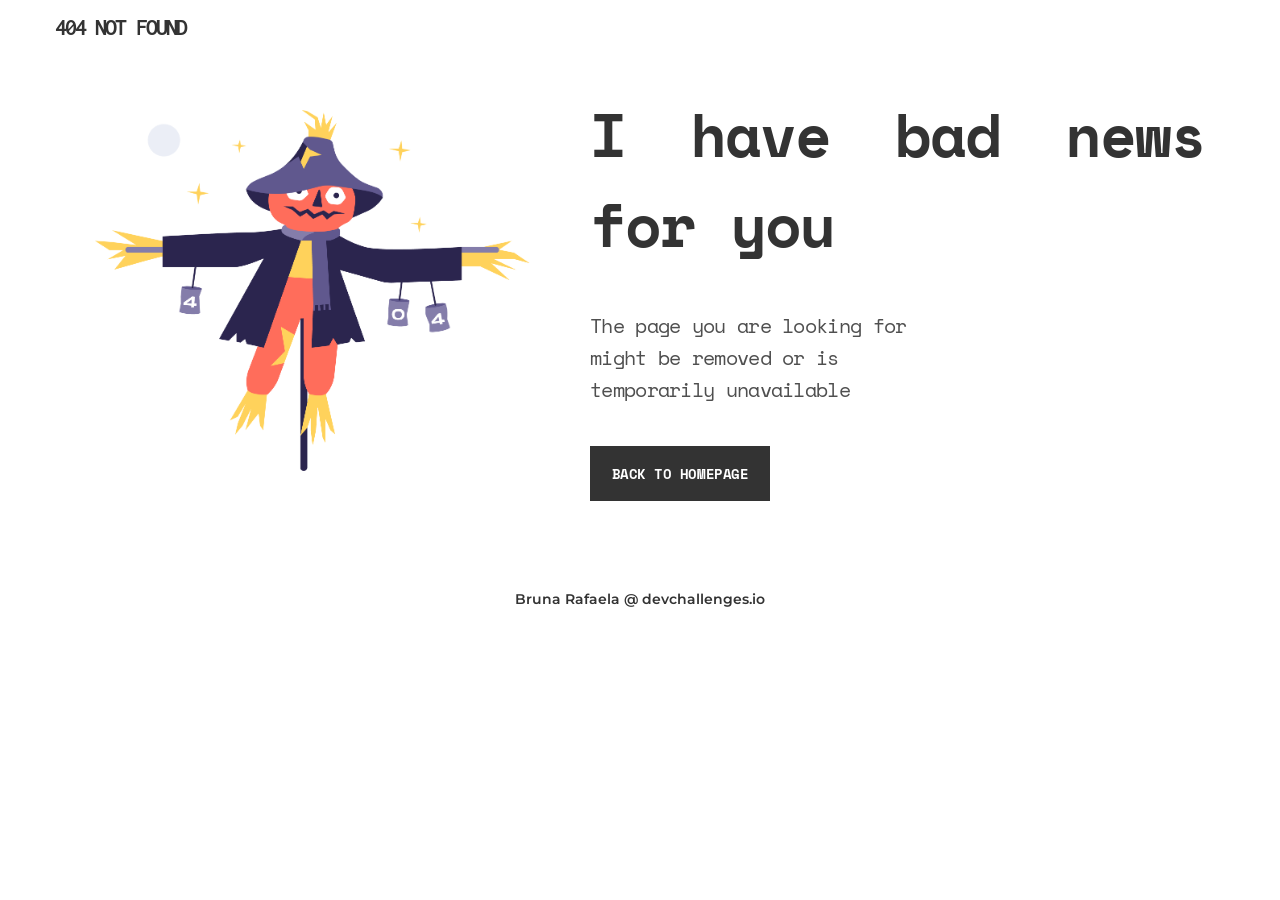
<file: index.html>
<!DOCTYPE html
PUBLIC "-//W3C//DTD XHTML 1.0 Transitional//EN" "http://www.w3.org/TR/xhtml1/DTD/xhtml1-transitional.dtd">
<html xmlns="http://www.w3.org/1999/xhtml" lang="en">

<head profile="http://gmpg.org/xfn/11">
    <meta charset="UTF-8">
    <meta name="viewport" content="width=device-width, initial-scale=1, maximum-scale=1">    
    <title>404 Not Found</title>
    <link rel="stylesheet" href="./assets/css/main.css">
</head>

<body>
    <header>
        <div class="container">
            <div class="row">
                <h3 class="uppercase color-grey">404 not found</h3>
            </div>
        </div>
    </header>
    
    <div class="container grid grid-template-columns">
        <section id="figure" class="row figure align-center pdt-20">
            <img class="pdt-20" src="./assets/imgs/Scarecrow.png" alt="Scarecrow">
        </section> 
        <section id="text" class="row pdt-20 flex column">
            <h1 class="color-grey mb">I have bad news for you</h1>
            <p class="color-grey2 align-left mb">The page you are looking for might be removed or is temporarily unavailable</p>
            <button type="button" class="btn btn-primary mb">Back to homepage</button>
        </section>
    </div>
    <footer>
        <div class="container">
            <div class="row">
                <p class="align-center">
                    <a class="color-grey" href="https://github.com/brunarafaela">Bruna Rafaela @ devchallenges.io</a>
                </p>
            </div>
        </div>
    </footer>
</body>
</html>
</file>
<file: assets/css/main.css>
@import url('https://fonts.googleapis.com/css2?family=IBM+Plex+Mono:wght@500&display=block');
@import url('https://fonts.googleapis.com/css2?family=Montserrat:wght@600&display=swap');
@import url('https://fonts.googleapis.com/css2?family=Space+Mono:wght@400;700&display=swap');
@import url('https://fonts.googleapis.com/css2?family=Inconsolata:wght@700&display=swap');



* {
margin: 0; 
padding: 0;
outline: none; 
-webkit-box-sizing: border-box;
-moz-box-sizing: border-box;
box-sizing: border-box;}

*:before, *:after {
-webkit-box-sizing: border-box;
-moz-box-sizing: border-box;
box-sizing: border-box;}

html{
-ms-text-size-adjust: 100%;
-webkit-text-size-adjust: 100%;}

body {
background: #fff;
color: #4F4F4F;
font-family: 'IBM Plex Mono', monospace;
text-align: justify;
}


a {
background-color: transparent;
text-decoration: none;
cursor: pointer;
-webkit-transition: all .3s ease;
transition: all .3s ease;
-moz-transition: all 0.3s ease;
}

a:active,
a:hover {
outline: 0;
opacity: 0.7;
text-decoration: none;
filter:alpha(opacity=70);
-moz-opacity: 0.7;
-khtml-opacity: 0.7;
}

.color-grey{
color: #333333;
}

.color-grey2{
color: #4F4F4F;
}

header h3{
font-family: 'Inconsolata', monospace;
font-style: normal;
font-weight: bold;
font-size: 24px;
line-height: 25px;
letter-spacing: -0.08em;
}

#text h1{
font-family: 'Space Mono', monospace;
font-style: normal;
font-weight: bold;
font-size: 60px;
line-height: 90px;
letter-spacing: -0.035em;
}

.uppercase{
text-transform:uppercase;
}

.align-center{
text-align: center;
margin: 0 auto;
}

.align-left{
text-align: left;
}

.align-right{
text-align: right;
}


#figure img{
width: 100%;
height: auto;
max-width: 540px;
}

.pdt-20{
padding: 20px;
}

#text p{font-family: 'Space Mono', monospace;
font-style: normal;
font-weight: normal;
font-size: 20px;
line-height: 32px;
letter-spacing: -0.035em;
max-width: 380px;
}

#text .mb{margin-bottom: 40px;}

footer{
font-family: 'Montserrat', sans-serif;
font-style: normal;
font-weight: 600;
font-size: 14px;
line-height: 17px;
}

.container {
width: 100%;
padding-right: 15px;
padding-left: 15px;
padding: 15px;
margin-right: auto;
margin-left: auto;
max-width: 1200px;
}

.grid{
display:grid;
}

.flex {
display: -webkit-box;
display: -ms-flexbox;
display: flex;
-ms-flex-wrap: wrap;
flex-wrap: wrap;
}

.column{
flex-direction: column;
}

.grid-template-columns{
grid-template-columns: auto auto;
}

.btn, button{
margin: 0;
overflow: visible;
display: inline-block;
text-decoration: none;
white-space: nowrap;
border: 1px solid #333333;
background: #333333;
cursor: pointer;
box-sizing: border-box;
font-style: normal;
font-weight: bold;
font-size: 14px;
line-height: 21px;
font-family: 'Space Mono', monospace;
letter-spacing: -0.035em;
text-transform: uppercase;
color: #fff;
height: 55px;
width: 180px;
-webkit-transition: all .3s ease;
transition: all .3s ease;
-moz-transition: all 0.3s ease;}

.btn:hover,
button:hover{
color: #333333;
background-color: transparent;
border-color: #333333;
outline: 0; 
}

@media (max-width: 768px) { 
.container {
max-width: 720px;
}
.grid-template-columns{
grid-template-columns: auto;
}

#text h1 {
font-size: 48px;
line-height: 71px;
}

#text p {
font-size: 18px;
line-height: 27px;
}

}
</file>
